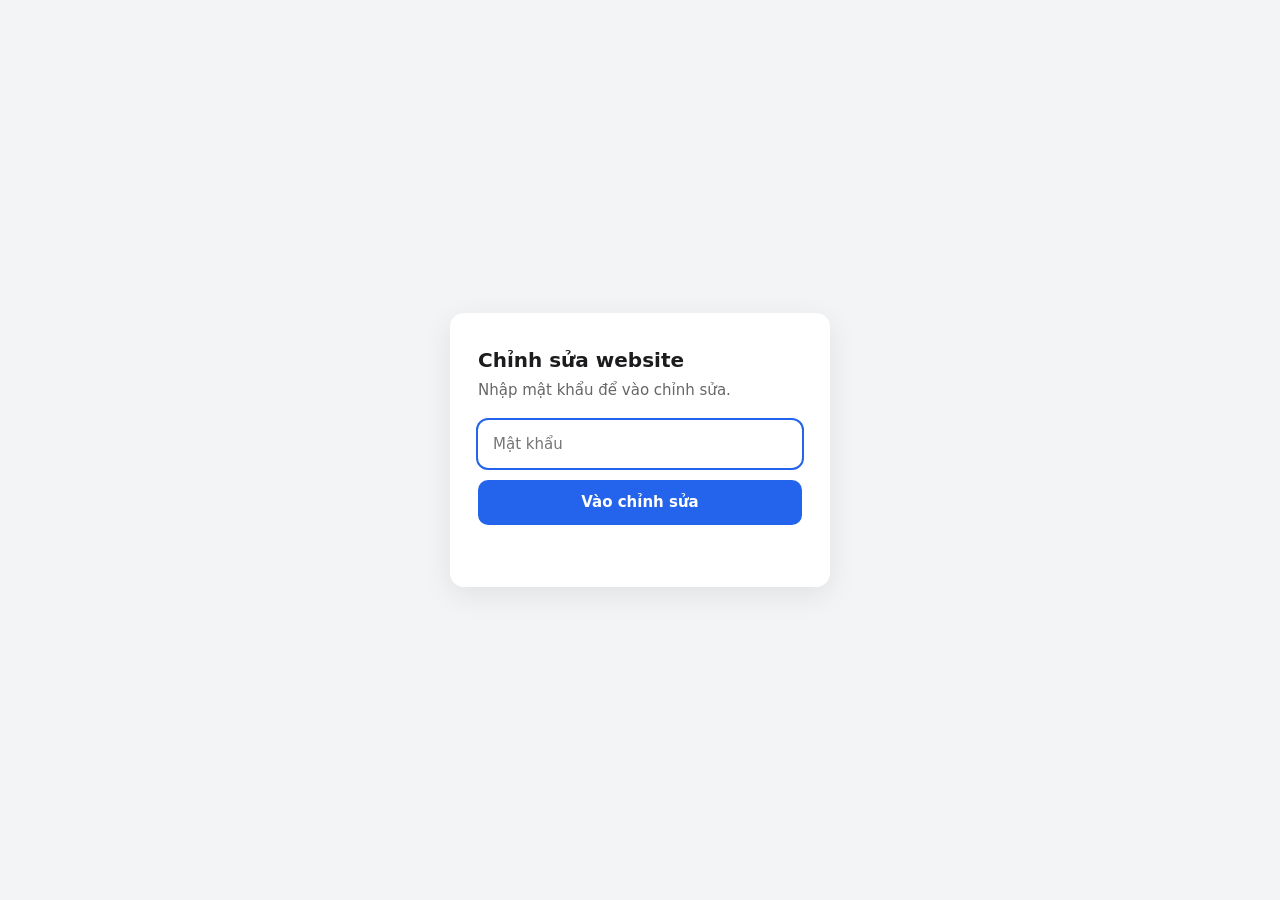
<file: admin.html>
<!doctype html>
<html lang="vi">
<head>
<meta charset="utf-8">
<meta name="viewport" content="width=device-width, initial-scale=1">
<meta name="robots" content="noindex,nofollow">
<title>Chỉnh sửa website</title>
<style>
  *{box-sizing:border-box}
  html,body{height:100%;margin:0}
  body{font:15px/1.5 system-ui,-apple-system,"Segoe UI",Roboto,sans-serif;color:#1c1c1e;background:#f3f4f6}
  button{font:inherit;cursor:pointer}
  [hidden]{display:none!important}

  #login{min-height:100%;display:grid;place-items:center;padding:24px}
  .card{background:#fff;border-radius:14px;padding:32px 28px;width:100%;max-width:380px;box-shadow:0 8px 30px rgba(0,0,0,.08)}
  .card h1{font-size:20px;margin:0 0 4px}
  .card p{margin:0 0 18px;color:#666}
  .card input{width:100%;padding:12px 14px;border:1px solid #d0d4da;border-radius:10px;font:inherit;margin-bottom:12px}
  .card input:focus{outline:2px solid #2463eb;border-color:transparent}
  .btn{background:#2463eb;color:#fff;border:0;border-radius:10px;padding:11px 18px;font-weight:600}
  .btn:disabled{background:#b8c4dd;cursor:not-allowed}
  .btn.full{width:100%}
  .err{color:#c0262d;margin:10px 0 0;min-height:1.4em;font-size:14px}

  #app{height:100%;display:flex;flex-direction:column}
  .bar{display:flex;align-items:center;gap:12px;padding:10px 16px;background:#fff;border-bottom:1px solid #e3e5e8;flex-wrap:wrap}
  .bar strong{font-size:16px;margin-right:4px}
  .tabs{display:flex;gap:4px;background:#eef0f3;border-radius:10px;padding:3px}
  .tab{border:0;background:transparent;padding:7px 14px;border-radius:8px;color:#444}
  .tab[aria-selected=true]{background:#fff;color:#111;font-weight:600;box-shadow:0 1px 3px rgba(0,0,0,.12)}
  .sp{flex:1}
  #status{color:#555;font-size:14px}
  #status.ok{color:#15803d}
  .link{background:none;border:0;color:#2463eb;text-decoration:underline;padding:6px;font-size:14px}
  a.link{display:inline-block}
  #hint{display:flex;align-items:center;gap:12px;background:#eaf1ff;color:#1e3a8a;padding:8px 16px;font-size:14px}
  #hint span{flex:1}
  #hint button{background:none;border:0;font-size:18px;color:#1e3a8a;line-height:1}
  iframe{flex:1;width:100%;border:0;background:#fff}
</style>
</head>
<body>

<div id="login">
  <form class="card" id="loginForm">
    <h1>Chỉnh sửa website</h1>
    <p>Nhập mật khẩu để vào chỉnh sửa.</p>
    <input type="password" id="pw" placeholder="Mật khẩu" autocomplete="current-password" autofocus>
    <button class="btn full" id="loginBtn" type="submit">Vào chỉnh sửa</button>
    <div class="err" id="loginErr"></div>
  </form>
</div>

<div id="app" hidden>
  <div class="bar">
    <strong>Chỉnh sửa web</strong>
    <div class="tabs" role="tablist">
      <button class="tab" role="tab" data-page="home" aria-selected="true">Trang chủ</button>
      <button class="tab" role="tab" data-page="du-an" aria-selected="false">Trang Dự án</button>
    </div>
    <span class="sp"></span>
    <span id="status"></span>
    <a class="link" href="index.html" target="_blank" rel="noopener">Xem web</a>
    <button class="link" id="logout" type="button">Thoát</button>
    <button class="btn" id="save" type="button" disabled>Lưu thay đổi</button>
  </div>
  <div id="hint">
    <span><b>Cách dùng:</b> bấm vào chữ để gõ sửa · bấm vào ảnh để đổi ảnh từ máy tính · sửa xong nhớ bấm <b>Lưu thay đổi</b>. Web thật sẽ cập nhật sau khoảng 1–2 phút.</span>
    <button type="button" id="hintClose" aria-label="Đóng">×</button>
  </div>
  <iframe id="frame" title="Trang đang chỉnh sửa"></iframe>
</div>

<script>
/* Trang admin và cầu nối /api nằm cùng một Worker nên không cần cấu hình gì thêm. */
var WORKER_URL = '';

var PAGES = { 'home': 'index.html', 'du-an': 'du-an.html' };
window.cmsStore = {
  'home':  { texts: {}, images: {}, saved: {} },
  'du-an': { texts: {}, images: {}, saved: {} }
};
window.cmsContent = null;

var $ = function (id) { return document.getElementById(id); };
var frame = $('frame'), saveBtn = $('save'), statusEl = $('status');
var current = 'home', password = sessionStorage.getItem('cms_pw') || '';

function api(path, opts) {
  opts = opts || {};
  opts.headers = Object.assign({ 'Authorization': 'Bearer ' + password }, opts.headers || {});
  return fetch(WORKER_URL + path, opts).then(function (r) {
    return r.json().catch(function () { return {}; }).then(function (j) {
      if (!r.ok) { var e = new Error(j.error || ('Lỗi ' + r.status)); e.status = r.status; throw e; }
      return j;
    });
  });
}

function countChanges() {
  var n = 0;
  for (var p in cmsStore) n += Object.keys(cmsStore[p].texts).length + Object.keys(cmsStore[p].images).length;
  return n;
}
window.cmsChanged = function () {
  var n = countChanges();
  saveBtn.disabled = n === 0;
  saveBtn.textContent = n ? 'Lưu thay đổi (' + n + ')' : 'Lưu thay đổi';
  if (n) { statusEl.className = ''; statusEl.textContent = 'Có thay đổi chưa lưu'; }
};

function showTab(id) {
  current = id;
  document.querySelectorAll('.tab').forEach(function (t) { t.setAttribute('aria-selected', t.dataset.page === id ? 'true' : 'false'); });
  frame.src = PAGES[id] + '?edit=1';
}
document.querySelectorAll('.tab').forEach(function (t) {
  t.addEventListener('click', function () { if (t.dataset.page !== current) showTab(t.dataset.page); });
});

function enter(content) {
  cmsContent = content;
  $('login').hidden = true; $('app').hidden = false;
  if (localStorage.getItem('cms_hint_off')) $('hint').hidden = true;
  showTab('home');
}

$('loginForm').addEventListener('submit', function (ev) {
  ev.preventDefault();
  var err = $('loginErr'); err.textContent = '';
  password = $('pw').value;
  if (!password) return;
  $('loginBtn').disabled = true; $('loginBtn').textContent = 'Đang kiểm tra…';
  api('/api/content').then(function (c) {
    sessionStorage.setItem('cms_pw', password); enter(c);
  }).catch(function (e) {
    err.textContent = e.status === 401 ? 'Sai mật khẩu.' : (e.message === 'Failed to fetch' ? 'Không kết nối được tới máy chủ. Kiểm tra lại link Worker.' : e.message);
  }).then(function () { $('loginBtn').disabled = false; $('loginBtn').textContent = 'Vào chỉnh sửa'; });
});

$('logout').addEventListener('click', function () {
  if (countChanges() && !confirm('Còn thay đổi chưa lưu. Thoát thật không?')) return;
  sessionStorage.removeItem('cms_pw'); window.onbeforeunload = null; location.reload();
});
$('hintClose').addEventListener('click', function () { $('hint').hidden = true; localStorage.setItem('cms_hint_off', '1'); });

window.onbeforeunload = function () { if (countChanges()) return 'Còn thay đổi chưa lưu.'; };

function uploadImage(dataUrl) {
  return api('/api/image', { method: 'POST', headers: { 'Content-Type': 'text/plain' }, body: dataUrl.split(',')[1] }).then(function (j) { return j.path; });
}

saveBtn.addEventListener('click', function () {
  var imgCount = 0;
  for (var p in cmsStore) imgCount += Object.keys(cmsStore[p].images).length;
  if (imgCount > 15) { alert('Bạn đang đổi ' + imgCount + ' ảnh cùng lúc. Hãy bấm Lưu khi đã đổi khoảng 10 ảnh, rồi đổi tiếp.'); return; }

  saveBtn.disabled = true; statusEl.className = ''; statusEl.textContent = 'Đang lưu…';
  var files = {}, uploaded = {}, chain = Promise.resolve();

  Object.keys(cmsStore).forEach(function (page) {
    var s = cmsStore[page];
    if (!Object.keys(s.texts).length && !Object.keys(s.images).length) return;
    files[page] = { texts: Object.assign({}, s.texts), images: {} };
    Object.keys(s.images).forEach(function (k) {
      chain = chain.then(function () {
        statusEl.textContent = 'Đang tải ảnh lên…';
        return uploadImage(s.images[k]).then(function (path) { files[page].images[k] = path; });
      });
    });
  });

  chain.then(function () {
    statusEl.textContent = 'Đang lưu nội dung…';
    return api('/api/save', { method: 'POST', headers: { 'Content-Type': 'application/json' }, body: JSON.stringify({ files: files }) });
  }).then(function (res) {
    cmsContent = res.content;
    Object.keys(files).forEach(function (page) {
      var s = cmsStore[page];
      Object.keys(s.images).forEach(function (k) { s.saved[k] = s.images[k]; });
      s.texts = {}; s.images = {};
    });
    cmsChanged();
    var d = new Date(), hh = ('0' + d.getHours()).slice(-2) + ':' + ('0' + d.getMinutes()).slice(-2);
    statusEl.className = 'ok'; statusEl.textContent = '✓ Đã lưu lúc ' + hh + ' — web thật cập nhật sau 1–2 phút';
    var y = 0; try { y = frame.contentWindow.scrollY || 0; } catch (e) {}
    frame.onload = function () { setTimeout(function () { try { frame.contentWindow.scrollTo(0, y); } catch (e) {} }, 700); frame.onload = null; };
    frame.contentWindow.location.reload();
  }).catch(function (e) {
    statusEl.className = ''; statusEl.textContent = '';
    if (e.status === 401) { alert('Phiên đăng nhập hết hạn. Vui lòng tải lại trang và nhập lại mật khẩu.'); }
    else alert('Lưu chưa được: ' + e.message + '\nCác chỉnh sửa của bạn vẫn còn, hãy thử bấm Lưu lại.');
    cmsChanged();
  });
});

// tự đăng nhập lại nếu tab vẫn còn mật khẩu
if (password) {
  api('/api/content').then(enter).catch(function () { sessionStorage.removeItem('cms_pw'); });
}
</script>
</body>
</html>
</file>
